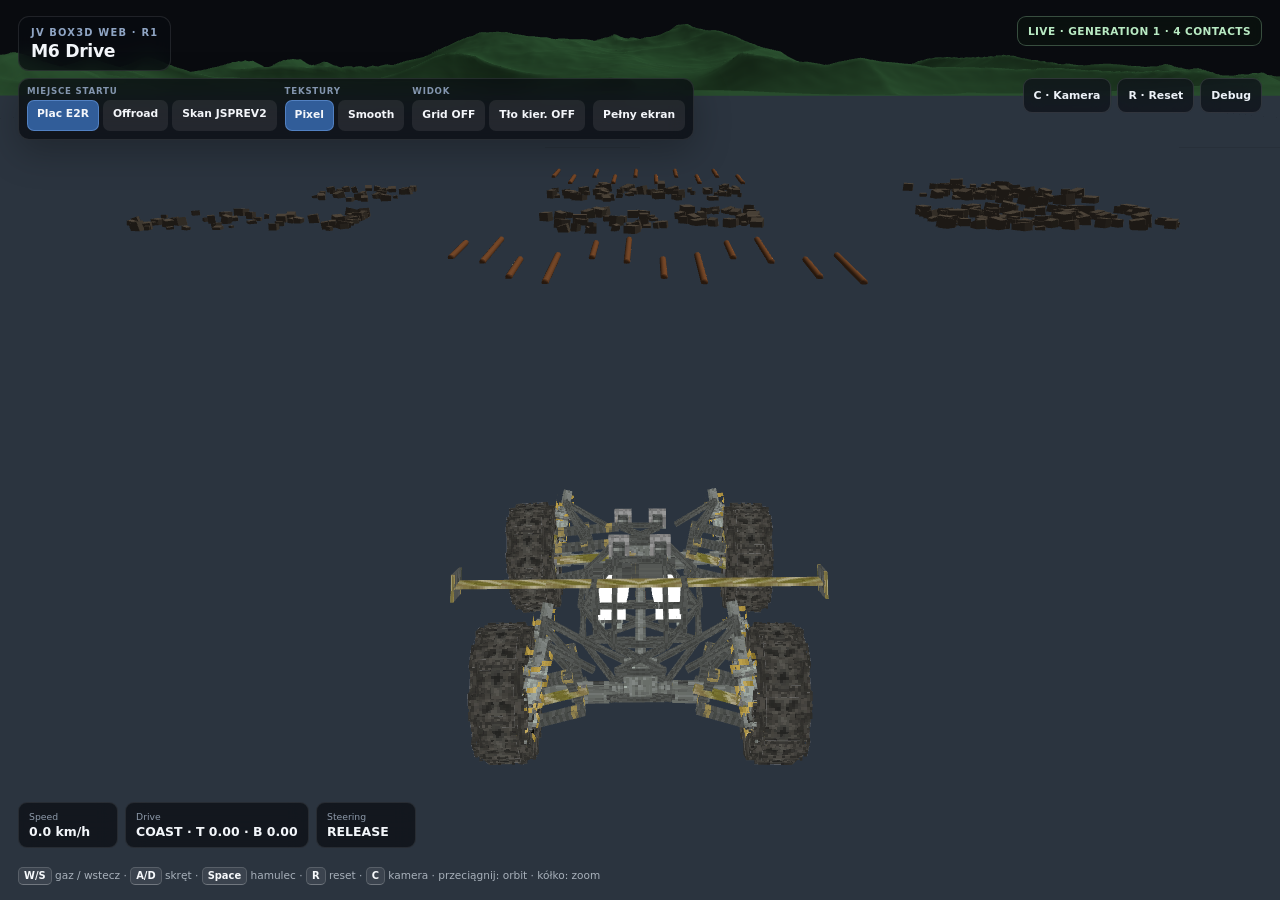
<file: index.html>
<!doctype html>
<html lang="pl">
  <head>
    <meta charset="UTF-8" />
    <meta
      name="viewport"
      content="width=device-width, initial-scale=1.0, viewport-fit=cover"
    />
    <meta name="theme-color" content="#111318" />
    <title>JV Web — Car + E2R + JSPREV2</title>
    <script type="module" crossorigin src="./assets/index-CXd2FZKY.js"></script>
    <link rel="modulepreload" crossorigin href="./assets/preload-helper-CEryXwyk.js">
    <link rel="stylesheet" crossorigin href="./assets/preload-helper-aKpBoyEj.css">
    <link rel="stylesheet" crossorigin href="./assets/index-CPbHYv3t.css">
  </head>
  <body>
    <div id="app"></div>
  </body>
</html>
</file>
<file: assets/preload-helper-aKpBoyEj.css>
:root{--lightningcss-light: ;--lightningcss-dark:initial;color-scheme:dark;color:#f3f6fa;background:#090c12;font-family:Inter,ui-sans-serif,system-ui,-apple-system,BlinkMacSystemFont,Segoe UI,sans-serif}*{box-sizing:border-box}html,body,#app{width:100%;min-width:320px;min-height:100%;margin:0}body{background:#090c12;min-height:100vh;overflow:hidden}button,select{font:inherit}button{cursor:pointer}.product-shell{background:#090c12;min-height:100svh}.scene-panel{background:#090c12;width:100vw;height:100svh;min-height:420px;position:relative;overflow:hidden}[data-scene]{cursor:grab;touch-action:none;width:100%;height:100%;display:block}[data-scene]:active{cursor:grabbing}.scene-header,.product-toolbar,.scene-actions,.scene-readouts,.scene-help,.panel{z-index:4;position:absolute}.scene-header{pointer-events:none;justify-content:space-between;align-items:flex-start;gap:18px;display:flex;top:16px;left:18px;right:18px}.brand-lockup{-webkit-backdrop-filter:blur(10px);backdrop-filter:blur(10px);background:#080b10b3;border:1px solid #ffffff1a;border-radius:11px;padding:10px 12px}.eyebrow{color:#8fa5c4;letter-spacing:.12em;text-transform:uppercase;margin:0 0 4px;font-size:.62rem;font-weight:800}h1,h2{margin:0}h1{letter-spacing:-.02em;font-size:1.08rem;line-height:1.05}h2{font-size:1.05rem;line-height:1.15}.scene-state{color:#b9eac3;letter-spacing:.04em;text-align:right;-webkit-backdrop-filter:blur(10px);backdrop-filter:blur(10px);background:#0b120fc7;border:1px solid #a2deb04d;border-radius:9px;margin:0;padding:8px 10px;font-size:.66rem;font-weight:800}.product-toolbar{pointer-events:auto;max-width:min(760px,100vw - 220px);top:78px;left:18px}.product-controls{-webkit-backdrop-filter:blur(12px);backdrop-filter:blur(12px);background:#080b10b8;border:1px solid #ffffff1a;border-radius:11px;flex-wrap:wrap;align-items:flex-end;gap:8px;padding:8px;display:flex;box-shadow:0 12px 36px #00000040}.product-control-group{gap:4px;display:grid}.product-control-label{color:#8496af;letter-spacing:.09em;text-transform:uppercase;font-size:.54rem;font-weight:800;line-height:1}.product-choice-row{gap:4px;display:flex}.product-choice{color:#f4f6fa;white-space:nowrap;background:#ffffff14;border:1px solid #0000;border-radius:7px;width:auto;min-height:31px;padding:7px 9px;font-size:.67rem;font-weight:720;line-height:1.1;text-decoration:none;transition:background .1s,border-color .1s,transform .1s}.product-choice:hover{background:#ffffff24}.product-choice:active{transform:translateY(1px)}.product-choice.is-active,.product-choice[aria-current=page]{background:#315d99;border-color:#84b6ff66}.product-choice[aria-busy=true]{opacity:.6;cursor:wait}.product-control-notice{color:#e7c889;flex:100%;margin:2px 2px 0;font-size:.65rem;line-height:1.35}.scene-actions{pointer-events:auto;gap:6px;display:flex;top:78px;right:18px}.scene-action{color:#edf2f8;-webkit-backdrop-filter:blur(10px);backdrop-filter:blur(10px);background:#0e1219c2;border:1px solid #ffffff1f;border-radius:9px;width:auto;min-height:35px;padding:8px 10px;font-size:.68rem;font-weight:760}.scene-action:hover,.scene-action.is-active{background:#385e8fe6;border-color:#86bbff73}.scene-action:disabled{opacity:.5;cursor:wait}.scene-readouts{pointer-events:none;flex-wrap:wrap;gap:7px;display:flex;bottom:52px;left:18px}.scene-readouts div{-webkit-backdrop-filter:blur(10px);backdrop-filter:blur(10px);background:#0a0d13b8;border:1px solid #ffffff17;border-radius:9px;min-width:100px;padding:8px 10px}.scene-readouts span{color:#8e9aaa;font-size:.58rem;display:block}.scene-readouts strong{font-variant-numeric:tabular-nums;margin-top:2px;font-size:.78rem;display:block}.diagnostic-readout{display:none}.scene-help{color:#d8e0eab8;pointer-events:none;margin:0;font-size:.66rem;line-height:1.4;bottom:15px;left:18px;right:18px}kbd{color:#f7f9fc;text-align:center;background:#ffffff14;border:1px solid #ffffff26;border-bottom-color:#ffffff47;border-radius:5px;min-width:1.5em;padding:2px 5px;font-family:inherit;font-size:.62rem;font-weight:700;line-height:1.2;display:inline-block}.panel{-webkit-backdrop-filter:blur(16px);backdrop-filter:blur(16px);opacity:0;pointer-events:none;background:#12161ef0;border:1px solid #ffffff1c;border-radius:14px;width:min(390px,100vw - 36px);padding:18px;transition:transform .16s,opacity .14s;top:124px;bottom:18px;right:18px;overflow:auto;transform:translate(calc(100% + 32px));box-shadow:0 24px 70px #00000080}.panel[data-open]{opacity:1;pointer-events:auto;transform:translate(0)}.panel-heading{gap:9px;margin-bottom:15px;display:grid}.status{color:#b9d7bb;margin:0;font-size:.74rem;line-height:1.45}.profile-control{color:#aeb7c3;gap:6px;margin-bottom:10px;font-size:.72rem;display:grid}select{color:#f2f4f7;background:#232832;border:1px solid #ffffff21;border-radius:8px;width:100%;min-height:38px;padding:8px 10px}dl{margin:0}.primary-metrics,.telemetry-grid{grid-template-columns:repeat(2,minmax(0,1fr));gap:7px;display:grid}.primary-metrics{margin:14px 0}.primary-metrics div,.telemetry-grid div{background:#ffffff0d;border-radius:9px;min-width:0;padding:9px}dt{color:#8e9aaa;font-size:.62rem}dd{overflow-wrap:anywhere;font-variant-numeric:tabular-nums;margin:3px 0 0;font-size:.72rem;line-height:1.35}details{border-top:1px solid #ffffff14;border-bottom:1px solid #ffffff14;margin-top:4px}summary{cursor:pointer;color:#c7d0dc;padding:12px 0;font-size:.74rem;font-weight:700}.telemetry-grid{padding-bottom:12px}.hint{color:#aab3c0;margin:14px 0 0;font-size:.7rem;line-height:1.5}.panel-heading>div,.profile-control,.primary-metrics>div:first-child,.primary-metrics>div:nth-child(2),.primary-metrics>div:nth-child(3),.primary-metrics>div:nth-child(5),.panel details,.panel .hint{display:none}.mobile-controls{z-index:5;left:max(14px, env(safe-area-inset-left));right:max(14px, env(safe-area-inset-right));bottom:max(14px, env(safe-area-inset-bottom));pointer-events:none;justify-content:space-between;align-items:end;gap:18px;display:none;position:absolute}.mobile-control-cluster{pointer-events:auto;gap:8px;display:grid}.mobile-steering-controls{grid-template-columns:1fr;place-items:end start}.mobile-drive-controls{grid-template-rows:repeat(2,minmax(0,1fr));grid-template-columns:repeat(2,minmax(0,1fr))}.mobile-control{color:#f6f8fb;-webkit-backdrop-filter:blur(12px);backdrop-filter:blur(12px);touch-action:none;-webkit-user-select:none;user-select:none;background:#1d2430d6;border:1px solid #ffffff3d;border-radius:21px;align-content:center;place-items:center;gap:2px;width:clamp(56px,17vw,88px);height:clamp(56px,17vw,88px);min-height:0;padding:7px;transition:transform 70ms,background 70ms,border-color 70ms;display:grid;box-shadow:0 8px 28px #0000006b,inset 0 1px #ffffff21}.mobile-control span{font-size:clamp(1.1rem,5vw,1.55rem);line-height:1}.mobile-control small{letter-spacing:.08em;font-size:.54rem;font-weight:800}.mobile-control-steer{background:#2c4c74d6}.mobile-control-drive{background:#2a5b41db}.mobile-control[data-pointer-control=FORWARD]{grid-area:1/2}.mobile-control-brake{background:#7e332fe0;grid-area:1/1/span 2}.mobile-control[data-pointer-control=REVERSE]{grid-area:2/2}.mobile-control[data-active]{color:#111820;background:#dae7f8f0;border-color:#ffffffb8;transform:scale(.93)}.mobile-steering-joystick{--steering-x:0%;color:#f6f8fb;touch-action:none;-webkit-user-select:none;user-select:none;background:radial-gradient(circle at 50% 45%,#496f9ef0,#1f3858e6 68%,#121f31f0);border:1px solid #ffffff4d;border-radius:50%;width:clamp(118px,32vw,154px);height:clamp(118px,32vw,154px);position:relative;overflow:hidden;box-shadow:0 8px 28px #0000006b,inset 0 1px #ffffff29}.mobile-steering-joystick:before{content:"";background:#d7e5f847;border-radius:2px;height:2px;position:absolute;top:50%;left:18%;right:18%;transform:translateY(-50%)}.mobile-steering-joystick:after{content:"";background:#d7e5f833;border-radius:2px;width:2px;position:absolute;top:31%;bottom:31%;left:50%;transform:translate(-50%)}.mobile-steering-axis{pointer-events:none;position:absolute;inset:0}.mobile-steering-thumb{z-index:2;left:calc(50% + var(--steering-x));aspect-ratio:1;background:#dbe8f8eb;border:1px solid #ffffff80;border-radius:50%;width:42%;transition:left 55ms linear,transform 70ms;position:absolute;top:50%;transform:translate(-50%,-50%);box-shadow:0 6px 18px #00000057,inset 0 1px #ffffffbf}.mobile-steering-joystick[data-active] .mobile-steering-thumb{transform:translate(-50%,-50%)scale(.94)}.mobile-steering-joystick small{z-index:3;letter-spacing:.11em;text-shadow:0 1px 3px #0000008c;pointer-events:none;font-size:.54rem;font-weight:850;position:absolute;bottom:9%;left:50%;transform:translate(-50%)}.mobile-steering-joystick:focus-visible,.mobile-control:focus-visible,.scene-action:focus-visible,.product-choice:focus-visible{outline-offset:2px;outline:2px solid #a5d3fff2}@media (width<=900px){.product-toolbar{max-width:calc(100vw - 36px);top:72px;right:18px;overflow-x:auto}.scene-actions{top:auto;bottom:52px;right:18px}.scene-readouts{max-width:calc(100vw - 260px)}.diagnostic-readout{display:none}}@media (hover:none) and (pointer:coarse),(width<=620px){.brand-lockup,.scene-state,.product-controls,.scene-action,.scene-readouts div,.panel,.mobile-control{-webkit-backdrop-filter:none;backdrop-filter:none}.product-controls,.panel,.mobile-control,.mobile-steering-joystick{box-shadow:none}body{overflow:hidden}.scene-header{top:max(10px, env(safe-area-inset-top));left:max(12px, env(safe-area-inset-left));right:max(12px, env(safe-area-inset-right))}.brand-lockup{padding:7px 9px}.eyebrow{display:none}h1{font-size:.9rem}.scene-state{max-width:54vw;padding:6px 8px;font-size:.56rem}.product-toolbar{top:calc(max(10px, env(safe-area-inset-top)) + 48px);left:max(12px, env(safe-area-inset-left));right:max(12px, env(safe-area-inset-right));max-width:none;overflow-x:auto}.product-controls{gap:6px;width:max-content;max-width:none;padding:6px}.product-control-label,.product-control-group:not(:first-child){display:none}.product-choice{min-height:29px;padding:6px 8px;font-size:.62rem}.scene-actions{top:auto;right:max(12px, env(safe-area-inset-right));bottom:calc(max(14px, env(safe-area-inset-bottom)) + 98px);display:grid}.scene-action{min-height:32px;padding:6px 8px;font-size:.6rem}.scene-readouts{top:calc(max(10px, env(safe-area-inset-top)) + 94px);left:max(12px, env(safe-area-inset-left));max-width:120px;display:grid;bottom:auto}.scene-readouts div{min-width:0;display:none}.scene-readouts div:first-child{display:block}.scene-help{display:none}.mobile-controls{display:flex}.panel{width:auto;max-height:min(72svh,620px);inset:auto 8px 8px;transform:translateY(calc(100% + 24px))}.panel[data-open]{transform:translateY(0)}.primary-metrics,.telemetry-grid{grid-template-columns:1fr}}@media (hover:none) and (pointer:coarse) and (orientation:landscape){.mobile-control{border-radius:18px;width:clamp(58px,13vh,78px);height:clamp(58px,13vh,78px)}.mobile-steering-joystick{width:clamp(108px,27vh,138px);height:clamp(108px,27vh,138px)}.scene-actions{bottom:calc(max(10px, env(safe-area-inset-bottom)) + 82px)}}
</file>
<file: assets/index-CPbHYv3t.css>
.mobile-controls{gap:clamp(28px,7vw,64px)}.mobile-steering-controls{place-items:end start;margin:0}.mobile-steering-joystick{--steering-angle:0deg;--steering-strength:0;color:#f5f8fc;touch-action:none;-webkit-user-select:none;user-select:none;width:clamp(184px,44vw,244px);height:clamp(76px,19vw,96px);box-shadow:none;contain:layout paint;background:radial-gradient(at 50% 126%,#4376ad3d,#0000 58%),linear-gradient(#1f3146f0,#0d1723f5);border:1px solid #a0c7ed6b;border-radius:24px;position:relative;overflow:hidden;transform:none}.mobile-steering-joystick:before{content:"";pointer-events:none;background:linear-gradient(90deg,#0000,#adcded3d,#0000);height:1px;position:absolute;bottom:10px;left:9%;right:9%}.mobile-steering-wheel-stage{pointer-events:none;transform-origin:50% 70%;transition:transform 90ms cubic-bezier(.2,.75,.2,1),opacity 90ms;position:absolute;inset:0;transform:scale(1)translateY(0)}.mobile-steering-wheel-tilt{transform-origin:50%;width:214px;height:214px;position:absolute;top:-44px;left:50%;transform:translate(-50%)scaleY(.34)}.mobile-steering-wheel-rotor{transform:rotate(var(--steering-angle));transform-origin:50%;position:absolute;inset:0}.mobile-steering-wheel-rim{border:13px solid #4c6884fa;border-radius:50%;position:absolute;inset:12px;box-shadow:inset 0 0 0 2px #cbe0f429,0 0 0 2px #080f18c2}.mobile-steering-wheel-rim:before{content:"";border-top:3px solid #cbe2f9ad;border-bottom:3px solid #070d15b8;border-radius:50%;position:absolute;inset:-13px}.mobile-steering-spoke{transform-origin:0;background:linear-gradient(90deg,#44607cfa,#9bb8d3c7);border-radius:8px;width:70px;height:9px;margin-top:-4.5px;position:absolute;top:50%;left:50%}.mobile-steering-spoke-a{transform:rotate(-24deg)}.mobile-steering-spoke-b{transform:rotate(204deg)}.mobile-steering-spoke-c{width:61px;transform:rotate(90deg)}.mobile-steering-wheel-hub{background:#152435fa;border:3px solid #aacae86b;border-radius:50%;width:39px;height:39px;position:absolute;top:50%;left:50%;transform:translate(-50%,-50%)}.mobile-steering-wheel-marker{background:linear-gradient(#ffd76a,#bd8e22);border-radius:4px;width:8px;height:24px;position:absolute;top:9px;left:50%;transform:translate(-50%)}.mobile-steering-center-tick{z-index:6;pointer-events:none;background:#eef6ffb3;border-radius:2px;width:2px;height:12px;position:absolute;top:12px;left:50%;transform:translate(-50%)}.mobile-steering-joystick>small{z-index:7;color:#c5d7e8ad;letter-spacing:.12em;pointer-events:none;font-size:.48rem;position:absolute;bottom:7px;left:auto;right:12px;transform:none}.mobile-steering-joystick[data-active]{background:radial-gradient(at 50% 126%,#4e89c452,#0000 60%),linear-gradient(#233951f5,#0e1927fa);border-color:#c2ddf8a8}.mobile-steering-joystick[data-active] .mobile-steering-wheel-stage{transform:scale(1.045)translateY(-2px)}.mobile-steering-joystick:focus-visible{outline-offset:3px;outline:2px solid #a5d3fff2}.panel[data-open]{z-index:18}.scene-actions{z-index:22}.mobile-drive-controls{grid-template-rows:auto auto;grid-template-columns:repeat(2,minmax(58px,68px));grid-template-areas:"brake throttle""direction direction";place-items:end center;gap:8px;width:auto;margin:0;display:grid}.mobile-pedal.mobile-control{--pedal-value:0;color:#f7fbff;width:clamp(58px,15vw,68px);height:clamp(118px,30vw,148px);min-height:118px;box-shadow:none;touch-action:none;-webkit-user-select:none;user-select:none;contain:layout;background:0 0;border:0;border-radius:18px;padding:0;transition:none;display:block;position:relative;overflow:visible;transform:none}.mobile-pedal-throttle{grid-area:throttle}.mobile-pedal-brake{grid-area:brake}.mobile-pedal-mechanism{transform-origin:50% 100%;pointer-events:none;border:1px solid #e4eef838;border-radius:18px;transition:transform .105s cubic-bezier(.2,.78,.2,1),opacity .105s,border-color 90ms;position:absolute;inset:0;overflow:hidden;transform:translateY(0)scale(1);box-shadow:inset 0 1px #ffffff1f,inset 0 -18px 32px #00000029}.mobile-pedal-throttle .mobile-pedal-mechanism{background:linear-gradient(#246c45f5,#0f3825fc)}.mobile-pedal-brake .mobile-pedal-mechanism{background:linear-gradient(#883f37f7,#4b1e1bfc)}.mobile-pedal-fill{z-index:0;height:calc(var(--pedal-value) * 100%);pointer-events:none;background:linear-gradient(#ffffff0a,#ffffff40);border-top:1px solid #ffffff38;position:absolute;bottom:0;left:0;right:0}.mobile-pedal-track{z-index:1;pointer-events:none;background:#050c1157;border-radius:5px;width:4px;position:absolute;top:23px;bottom:24px;left:50%;transform:translate(-50%)}.mobile-pedal-face{z-index:2;height:52%;transform:translateY(calc(var(--pedal-value) * 9px));pointer-events:none;background:repeating-linear-gradient(0deg,#ffffff2b 0 2px,#0000 2px 9px),linear-gradient(#ffffff21,#0000001a);border:1px solid #f0f7ff42;border-radius:9px;position:absolute;top:30px;left:17%;right:17%}.mobile-pedal>small{z-index:5;color:#f4f9ffdb;letter-spacing:.07em;pointer-events:none;font-size:.46rem;position:absolute;bottom:8px;left:0;right:0}.mobile-pedal[data-active] .mobile-pedal-mechanism{border-color:#e4f1ff8a;transform:translateY(-6px)scale(1.075,1.045)}.mobile-pedal[data-peer-active] .mobile-pedal-mechanism{opacity:.62;transform:scale(.92)}.mobile-direction-selector.mobile-control{color:#c3d1e18f;width:100%;height:38px;min-height:38px;box-shadow:none;touch-action:manipulation;background:linear-gradient(#1f2a37f2,#121922fa);border:1px solid #d7e4f233;border-radius:12px;grid-area:direction;grid-template-columns:1fr auto 1fr;place-items:center;gap:5px;padding:4px 7px;display:grid;transform:none}.mobile-direction-selector [data-direction-option]{letter-spacing:.08em;border-radius:8px;min-width:28px;padding:5px 7px;font:900 .66rem/1 ui-monospace,SFMono-Regular,Consolas,monospace;transition:background 90ms,color 90ms,transform 90ms,opacity 90ms}.mobile-direction-selector[data-direction=D] [data-direction-option=D],.mobile-direction-selector[data-direction=R] [data-direction-option=R]{color:#f5f9ff;opacity:1;background:#7daade40;transform:translateY(-1px)scale(1.05)}.mobile-direction-selector[data-direction=R] [data-direction-option=R]{background:#d7695b40}.mobile-direction-selector[data-direction=D] [data-direction-option=R],.mobile-direction-selector[data-direction=R] [data-direction-option=D]{opacity:.36}.mobile-direction-divider{color:#9aadc25c;font-size:.62rem}@media (hover:none) and (pointer:coarse),(width<=620px){.scene-panel{--mobile-hud-safe-top:max(10px, env(safe-area-inset-top));--mobile-hud-safe-right:max(12px, env(safe-area-inset-right));--mobile-hud-safe-bottom:max(14px, env(safe-area-inset-bottom));--mobile-hud-safe-left:max(12px, env(safe-area-inset-left));--mobile-hud-column-gap:clamp(8px, 2.5vw, 14px);--mobile-hud-row-gap:7px;column-gap:var(--mobile-hud-column-gap);row-gap:var(--mobile-hud-row-gap);min-height:0;padding:var(--mobile-hud-safe-top) var(--mobile-hud-safe-right) var(--mobile-hud-safe-bottom) var(--mobile-hud-safe-left);grid-template:"header header header""nav nav nav""readouts world actions"minmax(0,1fr)"controls controls controls"/max-content minmax(0,1fr) max-content;display:grid}.scene-panel>[data-scene]{z-index:0;width:100%;height:100%;position:absolute;inset:0}.scene-header,.product-toolbar,.scene-actions,.scene-readouts,.mobile-controls{margin:0;position:relative;inset:auto}.scene-header{grid-area:header;align-self:start;min-width:0}.product-toolbar{overscroll-behavior-inline:contain;grid-area:nav;align-self:start;width:100%;min-width:0;max-width:none;overflow-x:auto}.product-controls{width:max-content;max-width:none}.scene-actions{flex-direction:column;grid-area:actions;place-self:start end;align-items:flex-end;gap:5px;display:flex}.scene-action{min-height:31px;padding:6px 8px;font-size:.58rem}.scene-readouts{grid-area:readouts;place-self:start;max-width:120px}.mobile-controls{grid-area:controls;justify-content:space-between;align-self:end;align-items:end;gap:clamp(18px,5vw,48px);width:100%;display:flex}}@media (hover:none) and (pointer:coarse) and (orientation:landscape){.scene-panel{grid-template:"header header header""nav world actions""readouts world actions"minmax(0,1fr)"controls controls controls"/minmax(160px,30vw) minmax(0,1fr) max-content}.mobile-steering-joystick{width:clamp(194px,30vw,250px);height:clamp(68px,17vh,82px)}.mobile-steering-wheel-tilt{top:-50px}.mobile-pedal.mobile-control{width:clamp(54px,8vw,64px);height:clamp(96px,27vh,124px);min-height:96px}.mobile-direction-selector.mobile-control{height:34px;min-height:34px}}@media (width<=620px) and (orientation:landscape){.scene-panel{grid-template:"header header header""nav world actions""readouts world actions"minmax(0,1fr)"controls controls controls"/minmax(150px,32vw) minmax(0,1fr) max-content}}@media (orientation:landscape) and (height<=520px) and (width<=980px){.mobile-drive-controls{grid-template-rows:auto auto;grid-template-columns:repeat(2,minmax(52px,60px));grid-template-areas:"brake throttle""direction direction";gap:6px}.mobile-pedal.mobile-control{width:clamp(52px,7.5vw,60px);height:clamp(84px,24vh,104px);min-height:84px}.mobile-steering-joystick{width:clamp(184px,29vw,228px);height:clamp(62px,16vh,74px)}.mobile-steering-wheel-tilt{top:-55px}.mobile-direction-selector.mobile-control{width:100%;height:32px;min-height:32px}}@media (hover:none) and (pointer:coarse) and (orientation:landscape){:fullscreen .scene-panel{--mobile-hud-column-gap:clamp(10px, 2vw, 18px);--mobile-hud-row-gap:8px;grid-template-columns:minmax(180px,28vw) minmax(0,1fr) max-content}}@media (hover:none) and (pointer:coarse) and (orientation:landscape) and (height<=520px) and (width<=980px){.scene-panel{grid-template-rows:auto auto minmax(0,1fr);grid-template-areas:"header header header""nav world actions""readouts world actions"}.mobile-controls{grid-area:2/1/4/4;align-self:stretch}}@media (hover:none) and (pointer:coarse),(width<=620px){.scene-actions{z-index:22;top:var(--mobile-hud-safe-top);right:var(--mobile-hud-safe-right);pointer-events:auto;flex-direction:row;align-items:center;gap:4px;transition:opacity 90ms,visibility linear;display:flex;position:absolute}.scene-panel[data-utility-drawer-open] .scene-actions{opacity:0;visibility:hidden;pointer-events:none}.scene-action{--scene-action-icon:none;color:#ecf4fceb;background:#080e16e0;border:1px solid #c7d8ea29;border-radius:12px;place-items:center;width:40px;min-width:40px;height:40px;min-height:40px;padding:0;font-size:0;line-height:1;transition:transform 80ms,background 80ms,border-color 80ms,opacity 80ms;display:grid;position:relative;overflow:hidden;box-shadow:0 5px 14px #00000024}.scene-action:before{content:"";width:17px;height:17px;-webkit-mask:var(--scene-action-icon) center / contain no-repeat;-webkit-mask:var(--scene-action-icon) center / contain no-repeat;mask:var(--scene-action-icon) center / contain no-repeat;pointer-events:none;background:currentColor}.scene-action[data-camera-reset]{--scene-action-icon:url("data:image/svg+xml,%3Csvg xmlns='http://www.w3.org/2000/svg' viewBox='0 0 24 24'%3E%3Cpath d='M7.1 6.5 8.8 4.8h6.4l1.7 1.7h2.35A2.75 2.75 0 0 1 22 9.25v7A2.75 2.75 0 0 1 19.25 19H4.75A2.75 2.75 0 0 1 2 16.25v-7A2.75 2.75 0 0 1 4.75 6.5H7.1Zm4.9 3A3.75 3.75 0 1 0 12 17a3.75 3.75 0 0 0 0-7.5Zm0 1.8a1.95 1.95 0 1 1 0 3.9 1.95 1.95 0 0 1 0-3.9Z'/%3E%3C/svg%3E")}.scene-action[data-restart]{--scene-action-icon:url("data:image/svg+xml,%3Csvg xmlns='http://www.w3.org/2000/svg' viewBox='0 0 24 24'%3E%3Cpath d='M12 3.25a8.75 8.75 0 1 0 8.54 10.66h-2.1A6.75 6.75 0 1 1 16.9 7.2l-2.65 2.65H21V3.1l-2.65 2.65A8.7 8.7 0 0 0 12 3.25Z'/%3E%3C/svg%3E")}.scene-action[data-debug-toggle]{--scene-action-icon:url("data:image/svg+xml,%3Csvg xmlns='http://www.w3.org/2000/svg' viewBox='0 0 24 24'%3E%3Cpath d='M10.8 2h2.4l.42 2.05c.62.17 1.2.41 1.73.72l1.76-1.15 1.7 1.7-1.15 1.76c.31.53.55 1.11.72 1.73L20.43 9.2v2.4l-2.05.42a6.7 6.7 0 0 1-.72 1.73l1.15 1.76-1.7 1.7-1.76-1.15a6.7 6.7 0 0 1-1.73.72L13.2 18.83h-2.4l-.42-2.05a6.7 6.7 0 0 1-1.73-.72l-1.76 1.15-1.7-1.7 1.15-1.76a6.7 6.7 0 0 1-.72-1.73L3.57 11.6V9.2l2.05-.39c.17-.62.41-1.2.72-1.73L5.19 5.32l1.7-1.7 1.76 1.15a6.7 6.7 0 0 1 1.73-.72L10.8 2Zm1.2 5.35a3.05 3.05 0 1 0 0 6.1 3.05 3.05 0 0 0 0-6.1Z'/%3E%3C/svg%3E")}.scene-action:hover{color:#ecf4fceb;background:#080e16e0;border-color:#c7d8ea29}.scene-action:active{background:#21374ef0;border-color:#b4d3f15c;transform:scale(.92)}.scene-action[aria-expanded=true],.scene-action[aria-expanded=true]:hover{color:#f5f9ff;background:#2d4e70eb;border-color:#97c3ee75}.scene-action[data-camera-reset]:before{transform:translateY(.35px)}.scene-action[data-restart]:before{transform:translate(-.35px)}.scene-action[data-debug-toggle]:before{transform:translateY(.2px)}.mobile-steering-joystick{contain:layout;background:radial-gradient(at 50% 122%,#4376ad1b,#0000 62%),linear-gradient(#19293b7a,#0b141f94);border-color:#a0c7ed30;width:clamp(184px,50vw,276px);height:clamp(82px,21vw,108px);overflow:visible}.mobile-steering-joystick:before{opacity:.42}.mobile-steering-wheel-stage{z-index:2;transform-origin:50% 62%}.mobile-steering-wheel-tilt{width:clamp(260px,58vw,300px);height:clamp(260px,58vw,300px);top:-96px;transform:translate(-50%)scaleY(.42)}.mobile-steering-wheel-rim{z-index:3;border-width:17px;border-color:#496684fa;inset:11px;box-shadow:inset 0 0 0 2px #dcebf91f,inset 0 0 14px #050b124d,0 0 0 2px #060c14d1}.mobile-steering-wheel-rim:before{border-top-width:4px;border-top-color:#d6e8f994;border-bottom-width:4px;border-bottom-color:#050a11bd;inset:-17px}.mobile-steering-spoke{z-index:2;clip-path:polygon(0 27%,100% 0,100% 100%,0 73%);background:linear-gradient(90deg,#314961fa,#7999b7eb 58%,#b2c9dec7);border-radius:6px;width:calc(50% - 18px);height:11px;margin-top:-5.5px}.mobile-steering-spoke-c{width:calc(50% - 18px);height:13px;margin-top:-6.5px}.mobile-steering-wheel-hub{z-index:4;background:radial-gradient(circle at 50% 38%,#39536cfa,#101d2bfc 66%);border:4px solid #91b3d26b;width:44px;height:44px;box-shadow:inset 0 1px #e6f0f929,0 0 0 2px #060d155c}.mobile-steering-wheel-marker{z-index:5;background:linear-gradient(#ffdc6f,#bd8d20);width:7px;height:22px;top:8px}.mobile-steering-center-tick{opacity:.72;height:14px;top:9px}.mobile-steering-joystick>small{display:none}.mobile-steering-joystick[data-active]{background:radial-gradient(at 50% 122%,#4e89c426,#0000 64%),linear-gradient(#1d30448f,#0c1622a3);border-color:#c2ddf847}.scene-panel[data-steering-plate-hidden] .mobile-steering-joystick,.scene-panel[data-steering-plate-hidden] .mobile-steering-joystick[data-active]{background:0 0;border-color:#0000}.scene-panel[data-steering-plate-hidden] .mobile-steering-joystick:before{opacity:0}}@media (hover:none) and (pointer:coarse) and (orientation:landscape){.mobile-steering-wheel-tilt{transform-origin:50% 100%;width:clamp(264px,33vw,304px);height:clamp(264px,33vw,304px);top:auto;bottom:4px}}@media (hover:none) and (pointer:coarse) and (orientation:landscape) and (height<=520px) and (width<=980px){.scene-action{border-radius:11px;width:36px;min-width:36px;height:36px;min-height:36px}.scene-action:before{width:16px;height:16px}.mobile-steering-wheel-tilt{transform-origin:50% 100%;width:clamp(248px,31vw,286px);height:clamp(248px,31vw,286px);top:auto;bottom:3px}}@media (prefers-reduced-motion:reduce){.scene-actions,.scene-action{transition:none}}.utility-drawer-toggle{display:none}.utility-drawer-scroll{display:contents}@media (hover:none) and (pointer:coarse),(width<=620px){.scene-panel{grid-template-rows:minmax(0,1fr) auto;grid-template-areas:"readouts world actions""controls controls controls"}.scene-header{display:none}.utility-drawer-toggle{z-index:24;top:var(--mobile-hud-safe-top);color:#e2edf8e6;touch-action:manipulation;background:#080d14f5;border:1px solid #c6d6e733;border-top:0;border-radius:0 0 11px 11px;place-items:center;width:52px;height:25px;min-height:25px;padding:0;display:grid;position:absolute;left:50%;transform:translate(-50%);box-shadow:0 7px 18px #0000002e}.utility-drawer-toggle:hover{background:#121b26fa}.utility-drawer-toggle:focus-visible{outline-offset:2px;outline:2px solid #a5d3fff2}.utility-drawer-chevron{fill:none;stroke:currentColor;stroke-width:2.2px;stroke-linecap:round;stroke-linejoin:round;pointer-events:none;width:12px;height:12px;transition:transform .13s;transform:rotate(0)}.scene-panel[data-utility-drawer-open] .utility-drawer-chevron{transform:rotate(180deg)}.product-toolbar{z-index:23;top:calc(var(--mobile-hud-safe-top) + 32px);left:var(--mobile-hud-safe-left);right:var(--mobile-hud-safe-right);opacity:0;visibility:hidden;pointer-events:none;transform-origin:50% 0;background:#080d14;border:1px solid #c6d6e729;border-radius:14px;grid-area:auto;width:auto;min-width:0;max-width:none;transition:opacity .11s,transform .13s cubic-bezier(.2,.75,.2,1),visibility 0s linear .13s;position:absolute;overflow:hidden;transform:translateY(-7px)scale(.99);box-shadow:0 14px 32px #0000004d}.product-toolbar:before,.product-toolbar:after{content:"";z-index:3;opacity:0;pointer-events:none;width:22px;transition:opacity 90ms;position:absolute;top:0;bottom:0}.product-toolbar:before{background:linear-gradient(90deg,#080d14f0,#080d1400);left:0}.product-toolbar:after{background:linear-gradient(270deg,#080d14f0,#080d1400);right:0}.product-toolbar[data-utility-scroll-left]:before,.product-toolbar[data-utility-scroll-right]:after{opacity:1}.scene-panel[data-utility-drawer-open] .product-toolbar{opacity:1;visibility:visible;pointer-events:auto;transition-delay:0s;transform:translateY(0)scale(1)}.utility-drawer-scroll{overscroll-behavior-inline:contain;-webkit-overflow-scrolling:touch;scrollbar-width:none;scroll-snap-type:inline proximity;touch-action:pan-x;width:100%;min-width:0;padding:7px 8px;scroll-padding-inline:12px;display:block;overflow:auto hidden}.utility-drawer-scroll::-webkit-scrollbar{display:none}.product-controls{width:max-content;min-width:max-content;max-width:none;box-shadow:none;background:0 0;border:0;border-radius:0;flex-wrap:nowrap;align-items:center;gap:6px;margin-inline:auto;padding:0}.product-toolbar[data-utility-drawer] .product-control-group{display:grid}.product-control-group{scroll-snap-align:start;align-items:end}.product-control-group+.product-control-group{border-inline-start:1px solid #c6d6e724;margin-inline-start:4px;padding-inline-start:10px}.product-control-label{display:none}.product-choice-row{flex-wrap:nowrap;gap:6px}.product-choice{border-radius:9px;min-height:36px;padding:8px 11px}.product-controls>.product-choice{scroll-snap-align:end;margin-inline-start:4px}}@media (hover:none) and (pointer:coarse) and (orientation:landscape) and (height<=520px) and (width<=980px){.scene-panel{grid-template-rows:0 0 minmax(0,1fr);grid-template-areas:". . ."". . .""readouts world actions"}}@media (prefers-reduced-motion:reduce){.utility-drawer-chevron,.product-toolbar,.product-toolbar:before,.product-toolbar:after{transition:none}}
</file>
